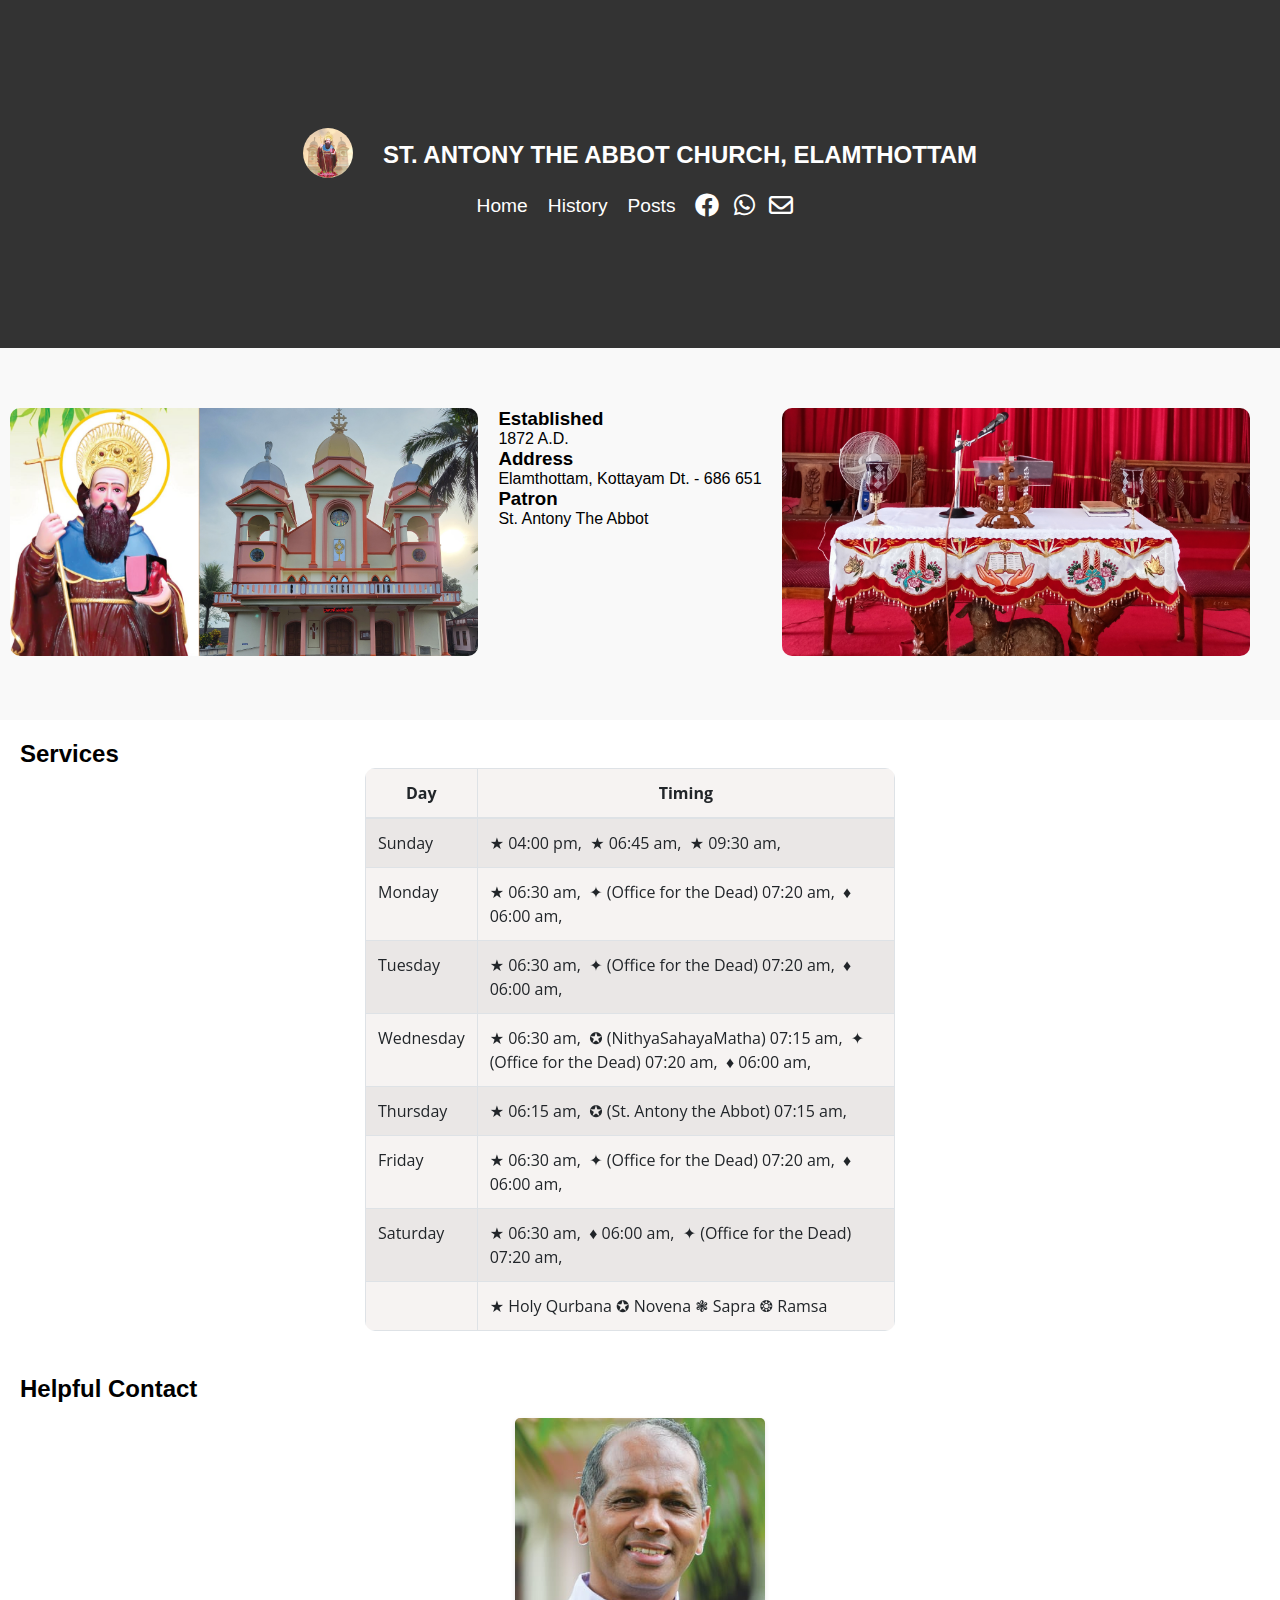
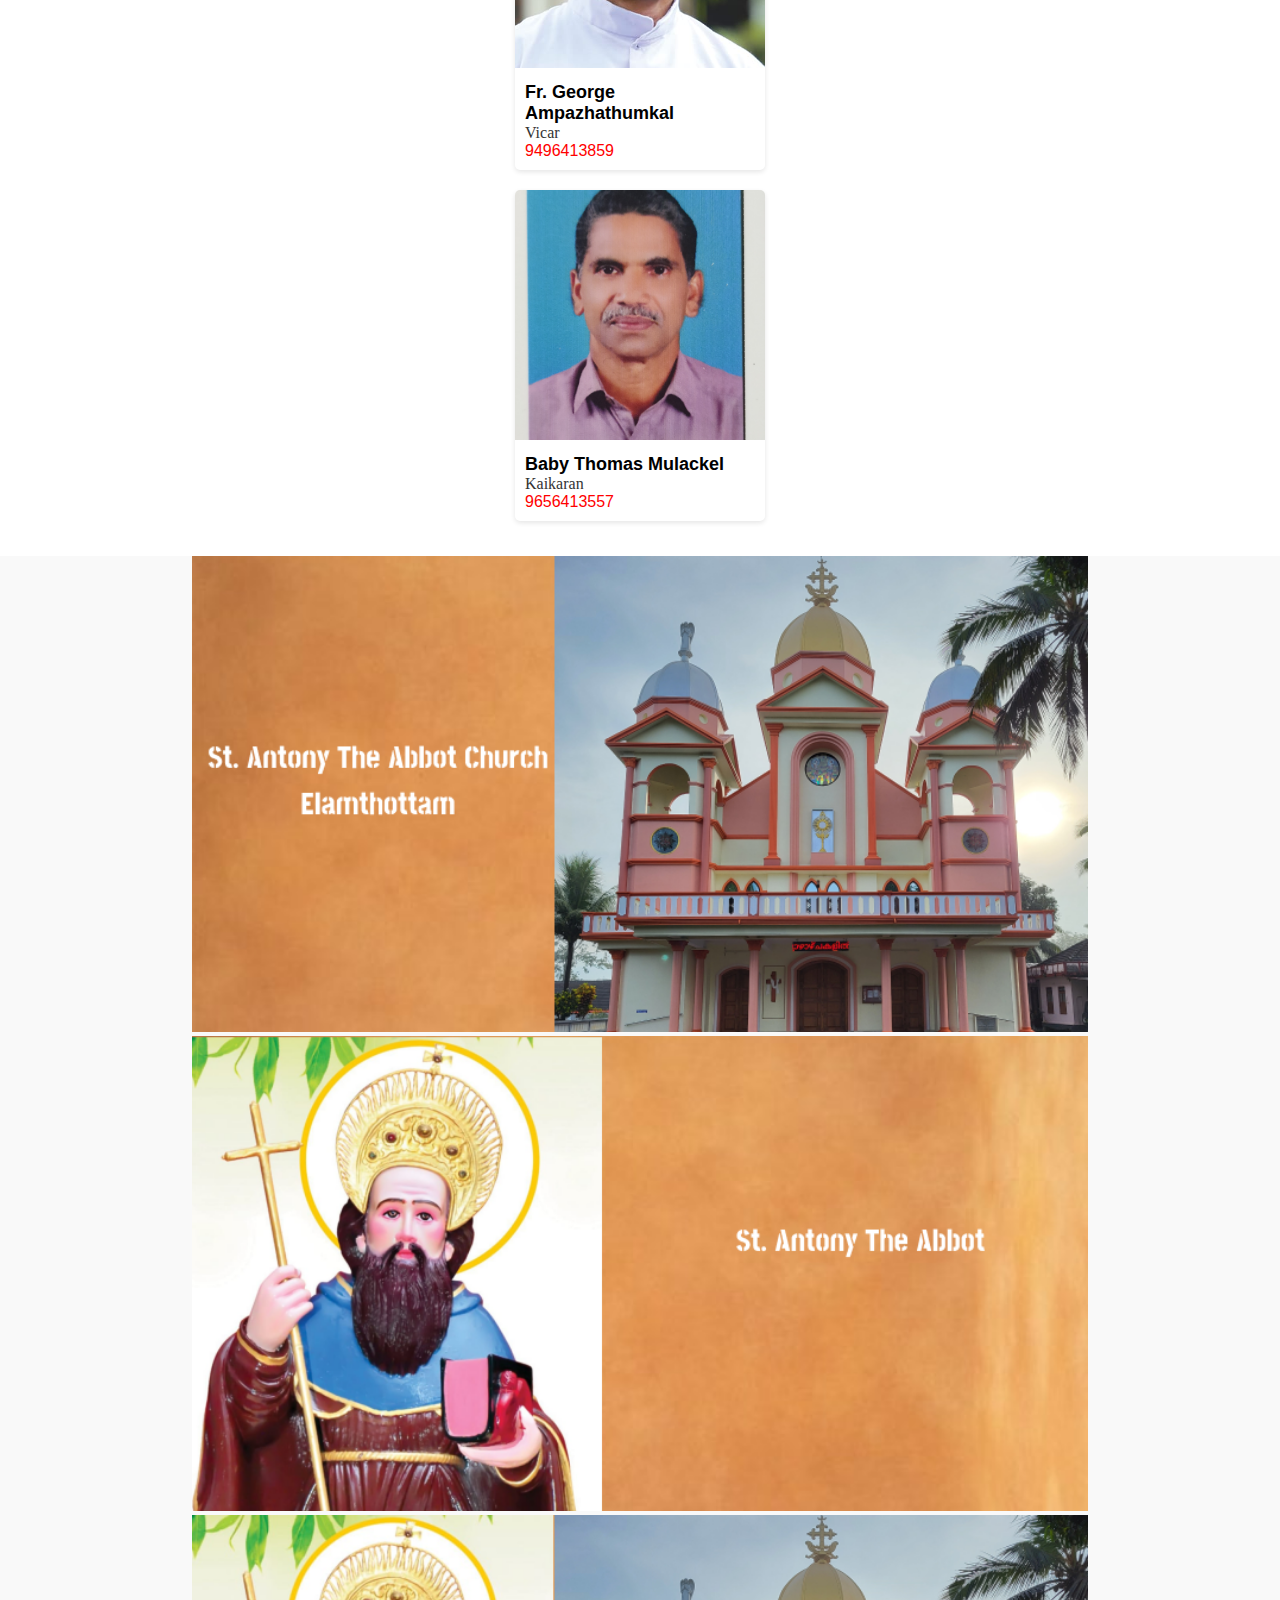
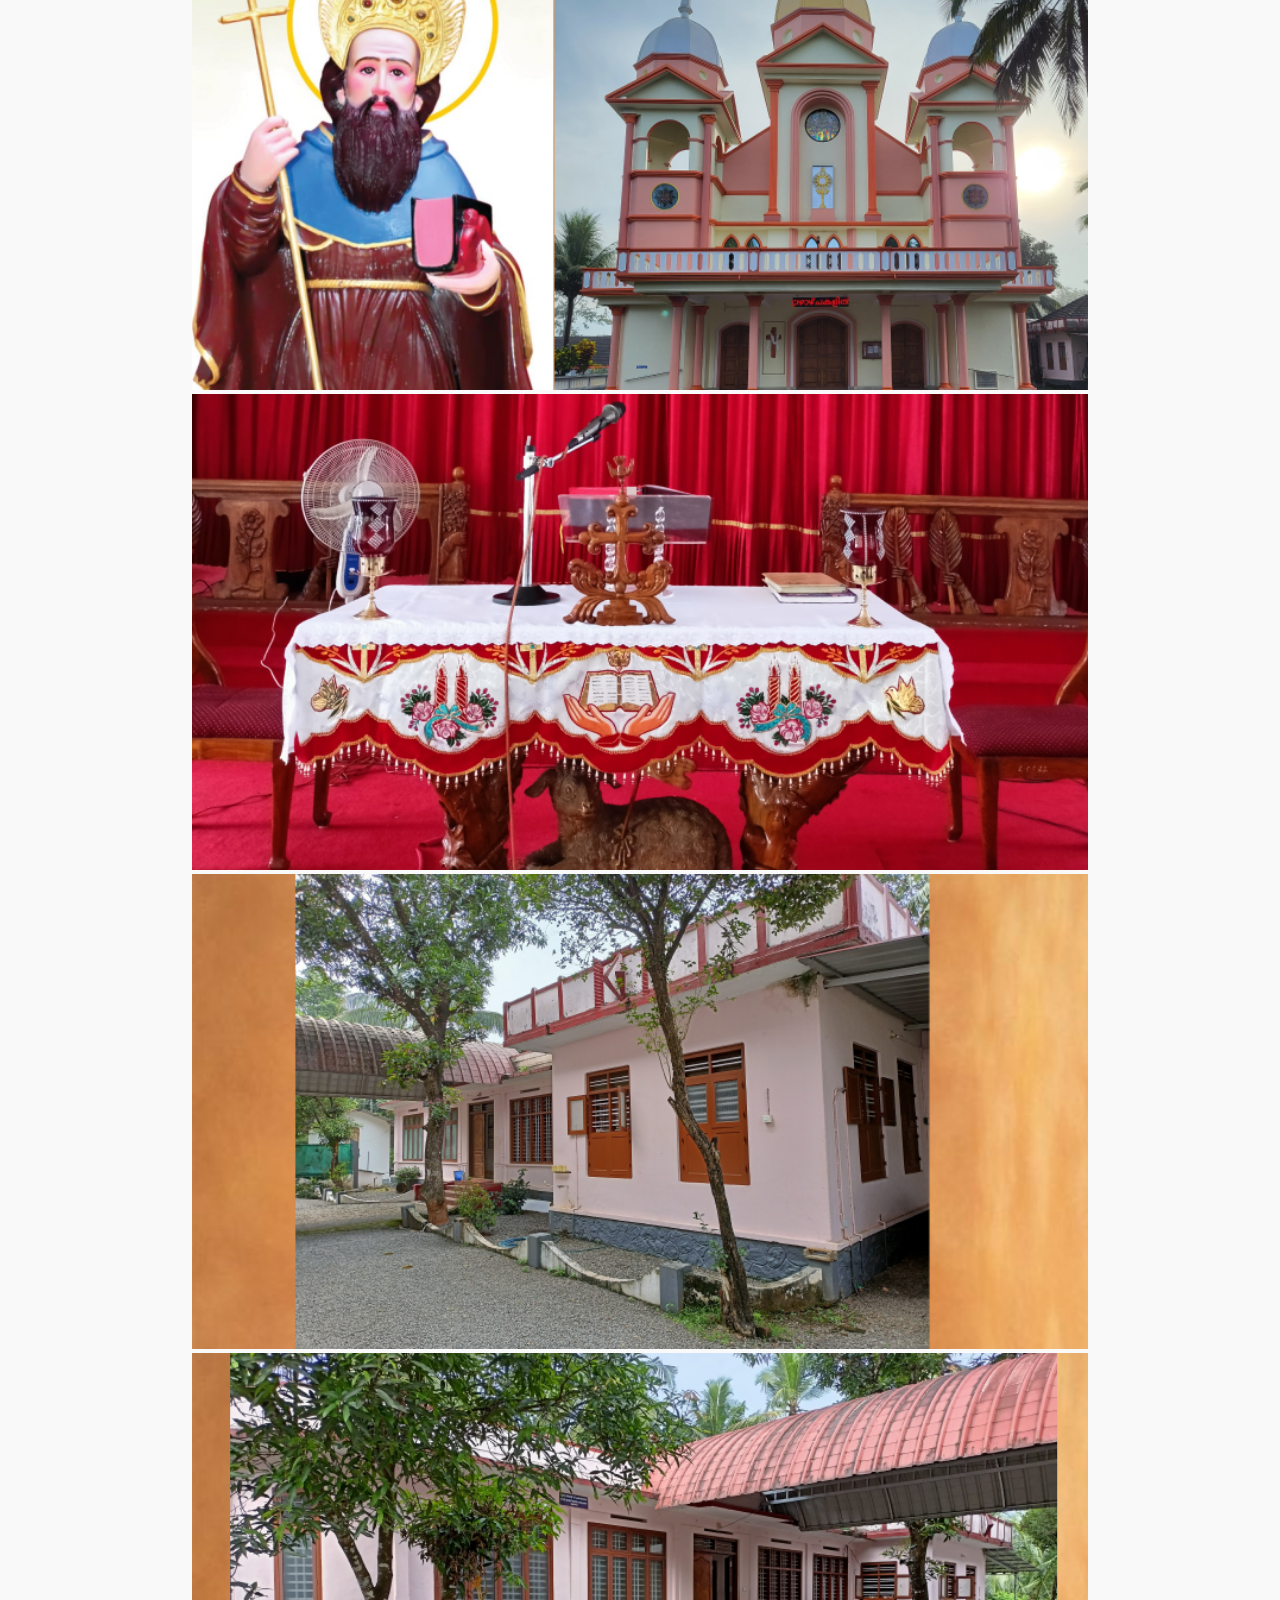
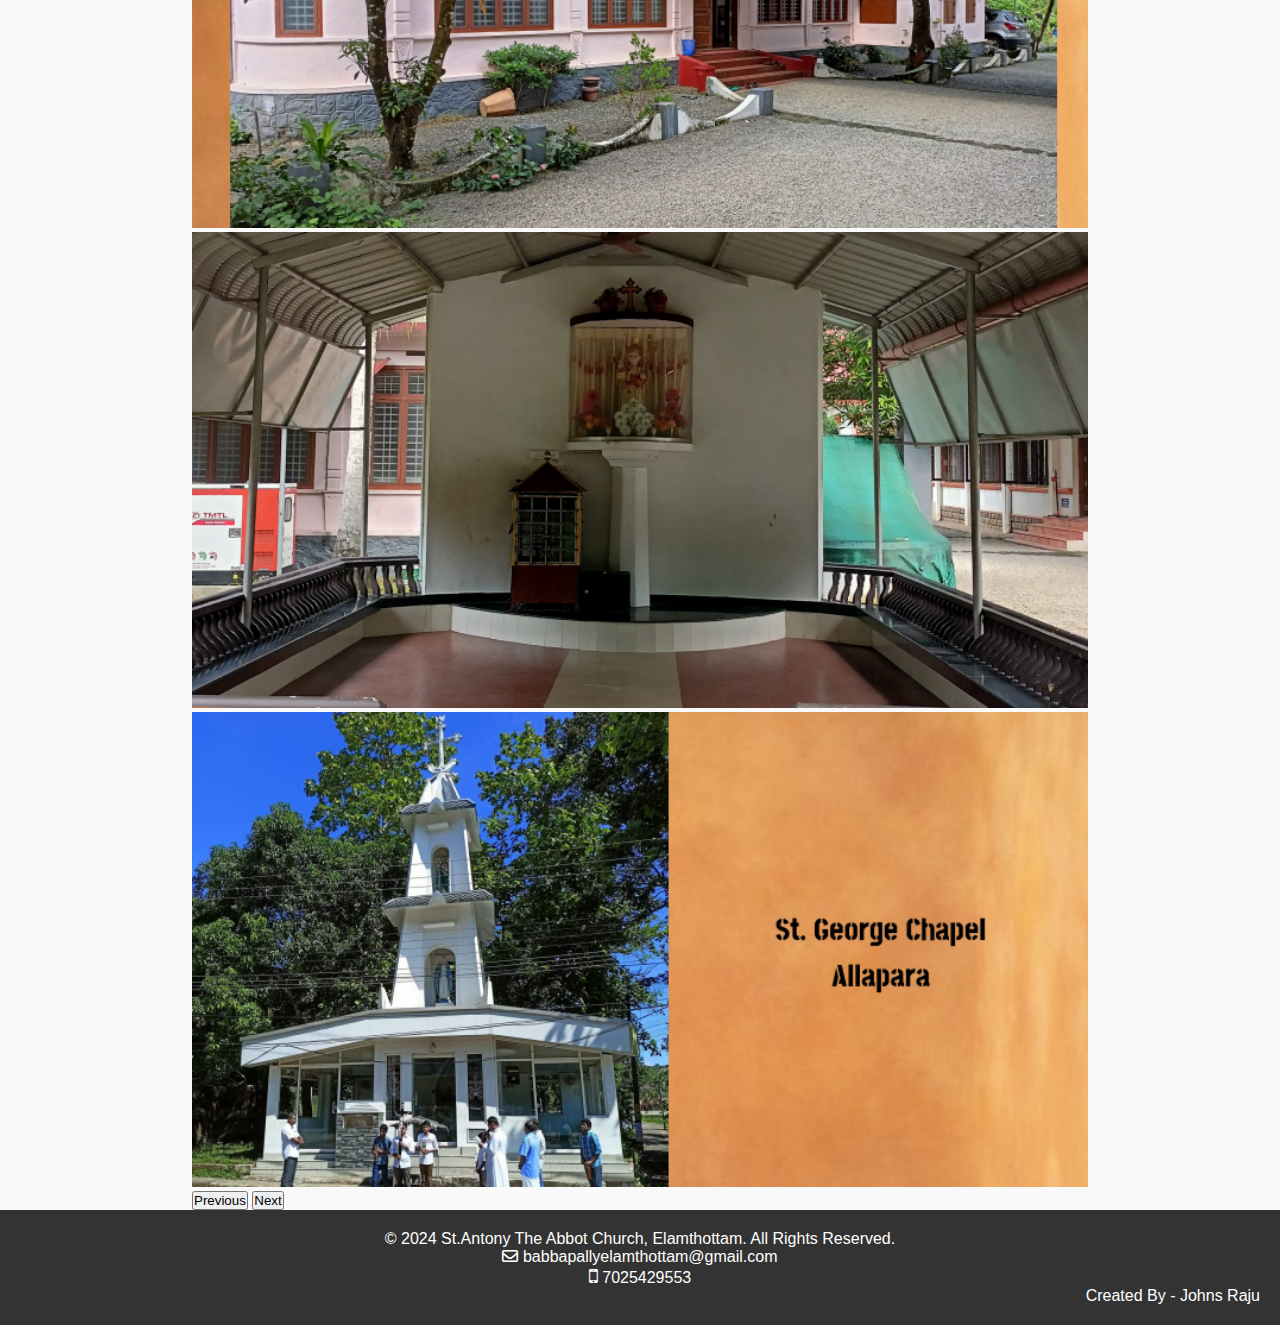
<file: index.html>
<!DOCTYPE html>
<html lang="en">

<head>
    <meta charset="UTF-8">
    <meta name="viewport" content="width=device-width, initial-scale=1.0">
    <title>St.Antony The Abbot Church</title>
    <link rel="icon" type="image/x-icon" href="./Images/Logo.png">
    <link rel="stylesheet" href="style.css">
    <link href="https://cdn.jsdelivr.net/npm/bootstrap@5.3.2/dist/css/bootstrap.min.css" rel="stylesheet"
        integrity="sha384-T3c6CoIi6uLrA9TneNEoa7RxnatzjcDSCmG1MXxSR1GAsXEV/Dwwykc2MPK8M2HN" crossorigin="anonymous">
    <link href="https://cdnjs.cloudflare.com/ajax/libs/font-awesome/6.0.0-beta3/css/all.min.css" rel="stylesheet">
    <link rel="stylesheet" href="https://cdnjs.cloudflare.com/ajax/libs/font-awesome/4.7.0/css/font-awesome.min.css">
    <script src="https://cdn.jsdelivr.net/npm/bootstrap@5.3.2/dist/js/bootstrap.bundle.min.js"
        integrity="sha384-C6RzsynM9kWDrMNeT87bh95OGNyZPhcTNXj1NW7RuBCsyN/o0jlpcV8Qyq46cDfL"
        crossorigin="anonymous"></script>
</head>

<body>
    <header>
        <nav class="navbar">
            <div class="container">
                <div class="logo-text">
                    <div class="logo">
                        <img src="./Images/Logo.png" alt="Church Logo">
                    </div>
                    <div class="title">
                        <h1>ST. ANTONY THE ABBOT CHURCH, ELAMTHOTTAM</h1>
                    </div>
                </div>
                <div class="nav-functions">
                    <ul class="nav-links">
                        <li><a href="#">Home</a></li>
                        <li><a href="./history/index.html">History</a></li>
                        <li><a href="">Posts</a></li>
                        <!-- <li><a href="#">Contact</a></li> -->
                    </ul>
                    <div class="social-icons position-absolute bottom-0 end-0">
                        <a href="https://www.facebook.com/profile.php?id=100005336055417"><i
                                class="fab fa-facebook-f"></i></a>
                        <a href="https://wa.me/7034863808"><i class="fab fa-whatsapp"></i></a>
                        <a href="http://babbapallyelamthottam@gmail.com"><i class="far fa-envelope"></i></a>
                    </div>
                    <div class="social-icons-mob">
                        <a href="https://www.facebook.com/profile.php?id=100005336055417"><i
                                class="fab fa-facebook-f"></i></a>
                        <a href="https://wa.me/7034863808"><i class="fab fa-whatsapp"></i></a>
                        <a href="http://babbapallyelamthottam@gmail.com"><i class="far fa-envelope"></i></a>
                    </div>
                </div>
            </div>
        </nav>
    </header>

    <section id="church-info">
        <div class="card-container">
            <div class="church-photo">
                <img src="./Images/3.png" alt="Church Photo">
            </div>
            <div class="points">
                <div class="point">
                    <h3>Established</h3>
                    <p>1872 A.D.</p>
                </div>
                <div class="point">
                    <h3>Address</h3>
                    <p>Elamthottam, Kottayam Dt. - 686 651</p>
                </div>
                <div class="point">
                    <h3>Patron</h3>
                    <p>St. Antony The Abbot</p>
                </div>
            </div>
            <div class="church-photo">
                <img src="./Images/4.png" alt="Church Photo">
            </div>
        </div>
    </section>

    <section id="officials">
        <h2>Services</h2>
        <div class="container">
            <div class="church-photo">
                <img src="./Images/prayers.png" alt="Church Photo">
            </div>
        </div>
    </section>

    <section id="officials">
        <h2>Helpful Contact</h2>
        <div class="card-container">
            <div class="card">
                <img src="./Images/frVicar.jpeg" alt="Image description" class="card-image">
                <div class="card-text">
                    <h2 class="card-title">Fr. George Ampazhathumkal</h2>
                    <p>Vicar</p>
                    <span class="highlight">9496413859</span>
                </div>
            </div>
        </div>
        <div class="card-container">
            <div class="card">
                <img src="./Images/babyMulackel.jpg" alt="Image description" class="card-image">
                <div class="card-text">
                    <h2 class="card-title">Baby Thomas Mulackel</h2>
                    <p>Kaikaran</p>
                    <span class="highlight">9656413557</span>
                </div>
            </div>
        </div>
    </section>

    <div id="carouselExampleAutoplaying" class="carousel slide" data-bs-ride="carousel">
        <div class="carousel-inner text-center"> <!-- Center alignment -->
            <div class="carousel-item active">
                <img src="./Images/1.png" class="d-block mx-auto w-80" alt="Image 1"> <!-- Center alignment -->
            </div>
            <div class="carousel-item">
                <img src="./Images/2.png" class="d-block mx-auto w-80" alt="Image 2"> <!-- Center alignment -->
            </div>
            <div class="carousel-item">
                <img src="./Images/3.png" class="d-block mx-auto w-80" alt="Image 3"> <!-- Center alignment -->
            </div>
            <div class="carousel-item">
                <img src="./Images/4.png" class="d-block mx-auto w-80" alt="Image 4"> <!-- Center alignment -->
            </div>
            <div class="carousel-item">
                <img src="./Images/5.png" class="d-block mx-auto w-80" alt="Image 5"> <!-- Center alignment -->
            </div>
            <div class="carousel-item">
                <img src="./Images/6.png" class="d-block mx-auto w-80" alt="Image 6"> <!-- Center alignment -->
            </div>
            <div class="carousel-item">
                <img src="./Images/7.png" class="d-block mx-auto w-80" alt="Image 7"> <!-- Center alignment -->
            </div>
            <div class="carousel-item">
                <img src="./Images/8.png" class="d-block mx-auto w-80" alt="Image 8"> <!-- Center alignment -->
            </div>
        </div>
        <button class="carousel-control-prev" type="button" data-bs-target="#carouselExampleAutoplaying"
            data-bs-slide="prev">
            <span class="carousel-control-prev-icon" aria-hidden="true"></span>
            <span class="visually-hidden">Previous</span>
        </button>
        <button class="carousel-control-next" type="button" data-bs-target="#carouselExampleAutoplaying"
            data-bs-slide="next">
            <span class="carousel-control-next-icon" aria-hidden="true"></span>
            <span class="visually-hidden">Next</span>
        </button>
    </div>

    <footer class="footer">
        <p>&copy; 2024 St.Antony The Abbot Church, Elamthottam. All Rights Reserved.</p>
        <p> <i class="far fa-envelope"></i> babbapallyelamthottam@gmail.com <br> <i class="fa fa-mobile-phone"
                style="font-size:20px; color: white;"></i> 7025429553</p>
        <p style="color: rgb(255, 255, 255);text-align: end;">Created By - Johns Raju </p>
    </footer>

    <script src="./script.js"></script>
</body>

</html>
</file>
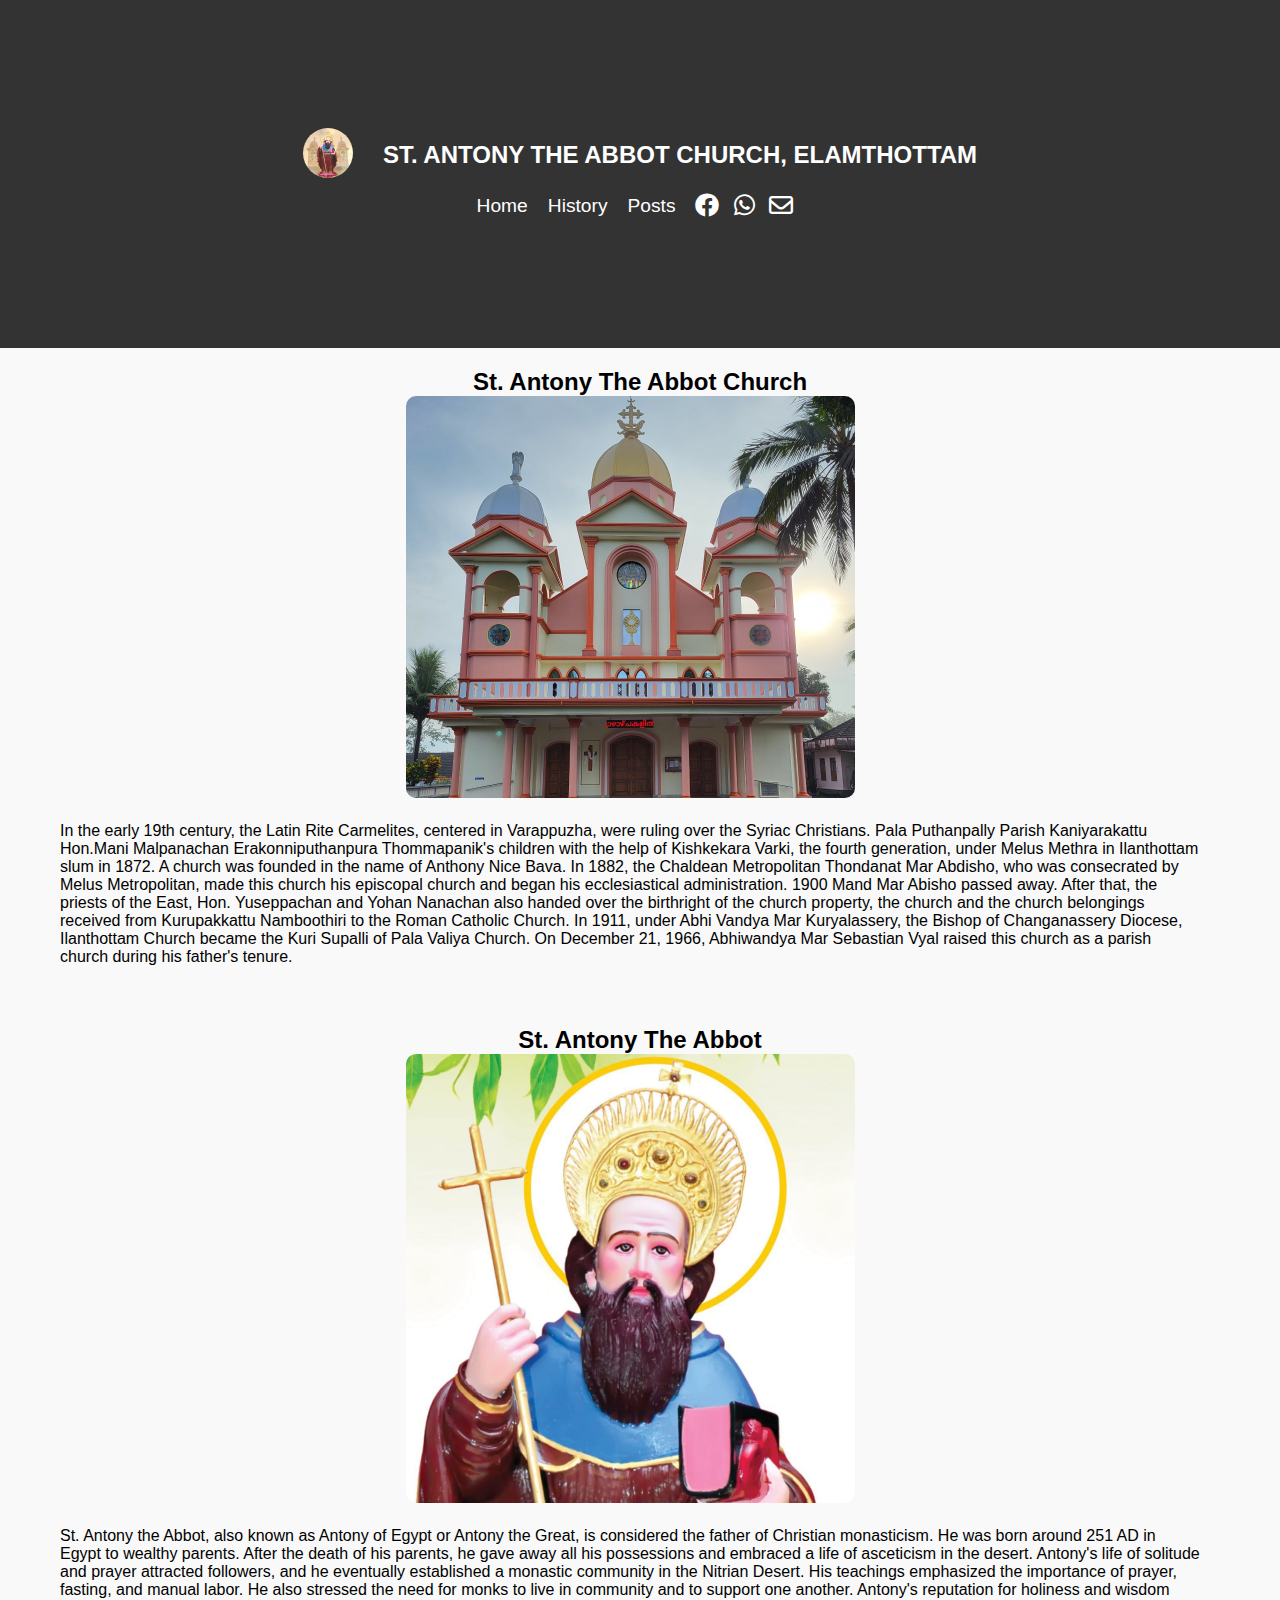
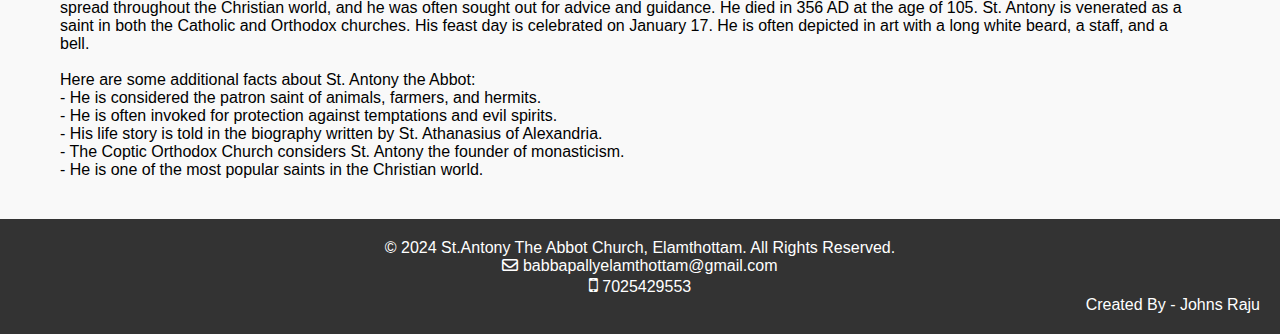
<file: history/index.html>
<!DOCTYPE html>
<html lang="en">

<head>
    <meta charset="UTF-8">
    <meta name="viewport" content="width=device-width, initial-scale=1.0">
    <title>History</title>
    <link rel="stylesheet" href="style.css">
    <link rel="icon" type="image/x-icon" href="../Images/Logo.png">
    <link href="https://cdn.jsdelivr.net/npm/bootstrap@5.3.2/dist/css/bootstrap.min.css" rel="stylesheet"
        integrity="sha384-T3c6CoIi6uLrA9TneNEoa7RxnatzjcDSCmG1MXxSR1GAsXEV/Dwwykc2MPK8M2HN" crossorigin="anonymous">
    <link href="https://cdnjs.cloudflare.com/ajax/libs/font-awesome/6.0.0-beta3/css/all.min.css" rel="stylesheet">
    <link rel="stylesheet" href="https://cdnjs.cloudflare.com/ajax/libs/font-awesome/4.7.0/css/font-awesome.min.css">
    <script src="https://cdn.jsdelivr.net/npm/bootstrap@5.3.2/dist/js/bootstrap.bundle.min.js"
        integrity="sha384-C6RzsynM9kWDrMNeT87bh95OGNyZPhcTNXj1NW7RuBCsyN/o0jlpcV8Qyq46cDfL"
        crossorigin="anonymous"></script>
</head>

<body>
    <header>
        <nav class="navbar">
            <div class="container">
                <div class="logo-text">
                    <div class="logo">
                        <img src="../Images/Logo.png" alt="Church Logo">
                    </div>
                    <div class="title">
                        <h1>ST. ANTONY THE ABBOT CHURCH, ELAMTHOTTAM</h1>
                    </div>
                </div>
                <div class="nav-functions">
                    <ul class="nav-links">
                        <li><a href="../index.html">Home</a></li>
                        <li><a href="./history/index.html">History</a></li>
                        <li><a href="">Posts</a></li>
                        <!-- <li><a href="#">Contact</a></li> -->
                    </ul>
                    <div class="social-icons position-absolute bottom-0 end-0">
                        <a href="https://www.facebook.com/profile.php?id=100005336055417"><i
                                class="fab fa-facebook-f"></i></a>
                        <a href="https://wa.me/7034863808"><i class="fab fa-whatsapp"></i></a>
                        <a href="http://babbapallyelamthottam@gmail.com"><i class="far fa-envelope"></i></a>
                    </div>
                    <div class="social-icons-mob">
                        <a href="https://www.facebook.com/profile.php?id=100005336055417"><i
                                class="fab fa-facebook-f"></i></a>
                        <a href="https://wa.me/7034863808"><i class="fab fa-whatsapp"></i></a>
                        <a href="http://babbapallyelamthottam@gmail.com"><i class="far fa-envelope"></i></a>
                    </div>
                </div>
            </div>
        </nav>
    </header>

    <section id="history">
        <div class="container">
            <h2>St. Antony The Abbot Church</h2>
        </div>
        
        <div class="container">
            <div class="church-photo">
                <img src="../Images/IMGC1.png" alt="Church Photo">
            </div>
            <div class="history-content">
            
                <div class="history-text">
                    <p class="short-text">
                        In the early 19th century, the Latin Rite Carmelites ruled over the Syriac Christians. A church was founded in 1872.
                    </p>
                    <p class="long-text">In the early 19th century, the Latin Rite Carmelites, centered in Varappuzha, were ruling over the Syriac Christians. Pala Puthanpally Parish Kaniyarakattu Hon.Mani Malpanachan Erakonniputhanpura Thommapanik's children with the help of Kishkekara Varki, the fourth generation, under Melus Methra in Ilanthottam slum in 1872. A church was founded in the name of Anthony Nice Bava. In 1882, the Chaldean Metropolitan Thondanat Mar Abdisho, who was consecrated by Melus Metropolitan, made this church his episcopal church and began his ecclesiastical administration. 1900 Mand Mar Abisho passed away. After that, the priests of the East, Hon. Yuseppachan and Yohan Nanachan also handed over the birthright of the church property, the church and the church belongings received from Kurupakkattu Namboothiri to the Roman Catholic Church. In 1911, under Abhi Vandya Mar Kuryalassery, the Bishop of Changanassery Diocese, Ilanthottam Church became the Kuri Supalli of Pala Valiya Church. On December 21, 1966, Abhiwandya Mar Sebastian Vyal raised this church as a parish church during his father's tenure.
                    </p>
                    <a href="#" class="read-more">Read More</a>
                </div>
            </div>
        </div>
        
        
    </section>
    <section id="history">
        <div class="container">
            <h2>St. Antony The Abbot</h2>
        </div>
    <div class="container" style="align-items: center;">
        <div class="church-photo">
            <img src="../Images/IMGB2.png" alt="Church Photo">
        </div>
        <div class="history-content">
        
            <div class="history-text">
                <p class="short-text">
                    St. Antony the Abbot, also known as Antony of Egypt or Antony the Great, is considered the father of Christian monasticism.
                </p>
                <p class="long-text">

                    St. Antony the Abbot, also known as Antony of Egypt or Antony the Great, is considered the father of Christian monasticism. He was born around 251 AD in Egypt to wealthy parents. After the death of his parents, he gave away all his possessions and embraced a life of asceticism in the desert.
                    
                    Antony's life of solitude and prayer attracted followers, and he eventually established a monastic community in the Nitrian Desert. His teachings emphasized the importance of prayer, fasting, and manual labor. He also stressed the need for monks to live in community and to support one another.
                    
                    Antony's reputation for holiness and wisdom spread throughout the Christian world, and he was often sought out for advice and guidance. He died in 356 AD at the age of 105.
                    
                    St. Antony is venerated as a saint in both the Catholic and Orthodox churches. His feast day is celebrated on January 17. He is often depicted in art with a long white beard, a staff, and a bell.
                    <br>
                    <br>
                    Here are some additional facts about St. Antony the Abbot:
                    <br>
                    - He is considered the patron saint of animals, farmers, and hermits.
                    <br>
                    - He is often invoked for protection against temptations and evil spirits.
                    <br>
                    - His life story is told in the biography written by St. Athanasius of Alexandria.
                    <br>
                    - The Coptic Orthodox Church considers St. Antony the founder of monasticism.
                    <br>
                    - He is one of the most popular saints in the Christian world.</p>
                <a href="#" class="read-more">Read More</a>
            </div>
        </div>
    </div>
</section>
<footer class="footer">
    <p>&copy; 2024 St.Antony The Abbot Church, Elamthottam. All Rights Reserved.</p>
    <p> <i class="far fa-envelope"></i> babbapallyelamthottam@gmail.com <br> <i class="fa fa-mobile-phone" style="font-size:20px; color: white;"></i> 7025429553</p>
    <p style="color: rgb(255, 255, 255);text-align: end;">Created By - Johns Raju </p>
</footer>

    <script src="./script.js"></script>
</body>

</html>
</file>
<file: style.css>
/* Styles for nav-bar */


/* General styles */
body {
    margin: 0;
    font-family: Arial, sans-serif;
    background-color: #f9f9f9;
}

/* Styles for large image of the church and saint carousel */
.carousel img {
    width: 100%;
}

/* Styles for about section */
.history-content {
    padding: 20px;
}

/* Styles for officials section */
.officials-content {
    display: flex;
    flex-wrap: wrap;
    justify-content: space-around;
    padding: 20px;
}

.official {
    text-align: center;
    margin-bottom: 20px;
}

.official img {
    width: 150px;
    height: 150px;
    border-radius: 50%;
    margin-bottom: 10px;
}

/* General styles */
body {
    margin: 0;
    font-family: Arial, sans-serif;
    background-color: #f9f9f9;
}


footer {
    background-color: #333;
    color: #fff;
    padding: 20px;
    text-align: center;
}

.carousel {
    width: 70%; /* Adjust the width as needed */
    margin: 0 auto; /* Center the carousel */
}

.carousel-item img {
    width: 100%; /* Set image width to 100% of the parent container */
}

#officials {
    background-color: #ffffff;
    padding: 20px;
}


#history {
    background-color: #f9f9f9;
    padding: 20px;
}

.history-content {
    display: flex;
    flex-direction: row;
    align-items: center;
    justify-content: space-between;
}

.history-text {
    width: 100%;
    padding-right: 20px;
}

.history-image img {
    max-width: 100%;
    height: auto;
    border-radius: 10px;
}

.read-more {
    color: blue;
    text-decoration: underline;
}

#church-info {
    padding: 50px 0;
    background-color: #f9f9f9;
}

.container {
    display: flex;
    justify-content: space-around;
    align-items: flex-start;
    flex-wrap: wrap;
}

.church-photo {
    flex: 1 1 30%; /* Take 30% width by default */
    margin-right: 20px; /* Add space between image and text */
}

.church-photo img {
    max-width: 100%;
    height: auto;
    border-radius: 10px;
}

.church-info-text {
    flex: 1 1 60%; /* Take 60% width by default */
}
.card-container {
    display: flex;
    flex-wrap: wrap;
    justify-content: center; /* Align cards to center */
    margin: 10px; /* Adjust margin as needed */
  }
  
  .card {
    background-color: white;
    box-shadow: 0 2px 5px rgba(0, 0, 0, 0.1);
    border-radius: 5px;
    overflow: hidden;
    width: 250px; /* Adjust width as needed */
    margin: 5px; /* Adjust margin as needed */
  }
  
  .card-image {
    width: 100%;
    height: 250px; /* Adjust height as needed */
    object-fit: cover;
    transition: transform 0.3s ease-in-out;
  }
  
  .card-text {
    padding: 10px;
  }
  
  .card:hover .card-image {
    transform: scale(1.1);
  }
  
  .card-title {
    font-family: Arial, sans-serif;
    font-size: 18px;
    font-weight: bold;
  }
  
  .card-text p {
    font-family: Georgia, serif;
    color: #333;
  }
  
  .highlight {
    color: #f00;
  }
  
  /* Media queries for responsive layout */
  @media (max-width: 768px) {
    .card {
      width: 80px;
    }
  }
  
  @media (max-width: 576px) {
    .card {
      width: 50%;
    }
  }
.points {
    display: flex;
    flex-direction: column;
    margin-right: 20px;
}

/* Media query for screens smaller than 768px (typical mobile devices) */
@media (max-width: 767px) {
    .carousel {
        width: 100%; /* Increase carousel width for smaller screens */
    }
    
    .carousel-item img {
        width: 100%; /* Set image width to 100% of the parent container */
    }

    .church-photo,
    .points {
        flex: 1 1 100%; /* Take full width on smaller screens */
    }
}
.short-text{
    display: none;
}

@media (max-width: 768px) {
    .history-text .read-more {
        display: block; /* Ensure visibility on mobile */
    }

    .short-text {
        display: block; /* Show short text on mobile */
        font-size: 0.8rem;
        line-height: 1.2rem;
        height: 2.4rem; /* Adjust height to show two lines */
        overflow: hidden;
        text-overflow: ellipsis; /* Show ellipsis if text overflows */
    }

    .long-text {
        display: none; /* Hide long text on mobile */
    }
}

/* Reset CSS */
* {
    margin: 0;
    padding: 0;
    box-sizing: border-box;
}

body {
    font-family: Arial, sans-serif;
}

/* Navbar Styles */
.navbar {
    background-color: #333;
    color: #fff;
    text-align: center;
    padding: 10% 0;
    
}

.container {
    max-width: 1200px;
    margin: 0 auto;
    display: flex;
    flex-direction: column;
    align-items: center;
}
.logo{
    padding-right: 30px;
}
.logo-text {
    display: flex;
    align-items: center;
    justify-content: center; /* Center logo and text */
}

.logo img {
    width: 50px;
    height: 50px;
    border-radius: 50%;
}

.title h1 {
    font-size: 1.5rem;
    font-weight: bold;
    margin: 0;
}

.nav-functions {
    display: flex;
    align-items: center;
    justify-content: center; /* Center functions */
    margin-top: 10px;
}

.nav-links {
    list-style: none;
    display: flex;
}

.nav-links li {
    margin-right: 20px;
}

.nav-links a {
    text-decoration: none;
    color: #fff;
    font-size: 1.2rem;
    transition: color 0.3s ease;
}

.nav-links a:hover {
    color: #ffd700;
}
.social-icons-mob{
    display: none;
}
/* Default styling for social icons */
.social-icons a {
    color: #fff;
    font-size: 1.5rem;
    margin-right: 10px;
    text-decoration: none;
    transition: color 0.3s ease;
}
.social-icons-mob a {
    color: #fff;
    font-size: 1.5rem;
    margin-right: 10px;
    text-decoration: none;
    transition: color 0.3s ease;
}

.social-icons a:hover {
    color: #ffd700;
}


/* Media queries */
@media (max-width: 768px) {
    /* .logo-text {
        flex-direction: column;
        align-items: center;
        text-align: center;
    } */

    .logo img {
        width: 40px;
        height: 40px;
    }

    .title h1 {
        font-size: 1.2rem;
    }

    .nav-functions {
        flex-direction: column;
        margin-top: 20px;
    }

    .social-icons {
        display: none;
        margin-left: 0;
        margin-top: 20px;
    }
    .social-icons-mob{
        display: flex;
        justify-content: center;
    
    }
}
@media (min-width: 769px) {
    .nav-functions {
        justify-content: space-between; /* Add this to create space between logo and social icons */
    }
}
.footer{
    background-color: #333;
    color: #fff;
    padding: 20px;
    text-align: center;
    
}
</file>
<file: history/style.css>
/* Styles for nav-bar */


/* General styles */
body {
    margin: 0;
    font-family: Arial, sans-serif;
    background-color: #f9f9f9;
}

/* Styles for large image of the church and saint carousel */
.carousel img {
    width: 100%;
}

/* Styles for about section */
.history-content {
    padding: 20px;
}

/* Styles for officials section */
.officials-content {
    display: flex;
    flex-wrap: wrap;
    justify-content: space-around;
    padding: 20px;
}

.official {
    text-align: center;
    margin-bottom: 20px;
}

.official img {
    width: 150px;
    height: 150px;
    border-radius: 50%;
    margin-bottom: 10px;
}

/* General styles */
body {
    margin: 0;
    font-family: Arial, sans-serif;
    background-color: #f9f9f9;
}


footer {
    background-color: #333;
    color: #fff;
    padding: 20px;
    text-align: center;
}

.carousel {
    width: 70%; /* Adjust the width as needed */
    margin: 0 auto; /* Center the carousel */
}

.carousel-item img {
    width: 100%; /* Set image width to 100% of the parent container */
}

#officials {
    background-color: #ffffff;
    padding: 20px;
}


#history {
    background-color: #f9f9f9;
    padding: 20px;
}

.history-content {
    display: flex;
    flex-direction: row;
    align-items: center;
    justify-content: space-between;
}

.history-text {
    width: 100%;
    padding-right: 20px;
}

.history-image img {
    max-width: 100%;
    height: auto;
    border-radius: 10px;
}

.read-more {
    color: blue;
    text-decoration: underline;
    display: none;
}

#church-info {
    padding: 50px 0;
    background-color: #f9f9f9;
}

.container {
    display: flex;
    justify-content: space-around;
    align-items: flex-start;
    flex-wrap: wrap;
}

.church-photo {
    flex: 1 1 30%; /* Take 30% width by default */
    margin-right: 20px; /* Add space between image and text */
}

.church-photo img {
    max-width: 100%;
    height: auto;
    border-radius: 10px;
}

.church-info-text {
    flex: 1 1 60%; /* Take 60% width by default */
}
.card-container {
    display: flex;
    flex-wrap: wrap;
    justify-content: center; /* Align cards to center */
    margin: 10px; /* Adjust margin as needed */
  }
  
  .card {
    background-color: white;
    box-shadow: 0 2px 5px rgba(0, 0, 0, 0.1);
    border-radius: 5px;
    overflow: hidden;
    width: 225px; /* Adjust width as needed */
    margin: 5px; /* Adjust margin as needed */
  }
  
  .card-image {
    width: 100%;
    height: 250px; /* Adjust height as needed */
    object-fit: cover;
    transition: transform 0.3s ease-in-out;
  }
  
  .card-text {
    padding: 10px;
  }
  
  .card:hover .card-image {
    transform: scale(1.1);
  }
  
  .card-title {
    font-family: Arial, sans-serif;
    font-size: 18px;
    font-weight: bold;
  }
  
  .card-text p {
    font-family: Georgia, serif;
    color: #333;
  }
  
  .highlight {
    color: #f00;
  }
  
  /* Media queries for responsive layout */
  @media (max-width: 768px) {
    .card {
      width: 50%;
    }
  }
  
  @media (max-width: 576px) {
    .card {
      width: 95%;
    }
  }
  

/* Media query for screens smaller than 768px (typical mobile devices) */
@media (max-width: 767px) {
    .carousel {
        width: 100%; /* Increase carousel width for smaller screens */
    }
    
    .carousel-item img {
        width: 100%; /* Set image width to 100% of the parent container */
    }

    .church-photo,
    .points {
        flex: 1 1 100%; /* Take full width on smaller screens */
    }
}
.short-text{
    display: none;
}

@media (max-width: 768px) {
    .history-text .read-more {
        display: block; /* Ensure visibility on mobile */
    }

    .short-text {
        display: block; /* Show short text on mobile */
        font-size: 0.8rem;
        line-height: 1.2rem;
        height: 2.4rem; /* Adjust height to show two lines */
        overflow: hidden;
        text-overflow: ellipsis; /* Show ellipsis if text overflows */
    }

    .long-text {
        display: none; /* Hide long text on mobile */
    }
}

/* Reset CSS */
* {
    margin: 0;
    padding: 0;
    box-sizing: border-box;
}

body {
    font-family: Arial, sans-serif;
}

/* Navbar Styles */
.navbar {
    background-color: #333;
    color: #fff;
    text-align: center;
    padding: 10% 0;
    
}

.container {
    max-width: 1200px;
    margin: 0 auto;
    display: flex;
    flex-direction: column;
    align-items: center;
}
.logo{
    padding-right: 30px;
}
.logo-text {
    display: flex;
    align-items: center;
    justify-content: center; /* Center logo and text */
}

.logo img {
    width: 50px;
    height: 50px;
    border-radius: 50%;
}

.title h1 {
    font-size: 1.5rem;
    font-weight: bold;
    margin: 0;
}

.nav-functions {
    display: flex;
    align-items: center;
    justify-content: center; /* Center functions */
    margin-top: 10px;
}

.nav-links {
    list-style: none;
    display: flex;
}

.nav-links li {
    margin-right: 20px;
}

.nav-links a {
    text-decoration: none;
    color: #fff;
    font-size: 1.2rem;
    transition: color 0.3s ease;
}

.nav-links a:hover {
    color: #ffd700;
}
.social-icons-mob{
    display: none;
}
/* Default styling for social icons */
.social-icons a {
    color: #fff;
    font-size: 1.5rem;
    margin-right: 10px;
    text-decoration: none;
    transition: color 0.3s ease;
}
.social-icons-mob a {
    color: #fff;
    font-size: 1.5rem;
    margin-right: 10px;
    text-decoration: none;
    transition: color 0.3s ease;
}

.social-icons a:hover {
    color: #ffd700;
}


/* Media queries */
@media (max-width: 768px) {
    /* .logo-text {
        flex-direction: column;
        align-items: center;
        text-align: center;
    } */

    .logo img {
        width: 40px;
        height: 40px;
    }

    .title h1 {
        font-size: 1.2rem;
    }

    .nav-functions {
        flex-direction: column;
        margin-top: 20px;
    }

    .social-icons {
        display: none;
        margin-left: 0;
        margin-top: 20px;
    }
    .social-icons-mob{
        display: flex;
        justify-content: center;
    
    }
}
@media (min-width: 769px) {
    .nav-functions {
        justify-content: space-between; /* Add this to create space between logo and social icons */
    }
}
.footer{
    background-color: #333;
    color: #fff;
    padding: 20px;
    text-align: center;
    
}
</file>
